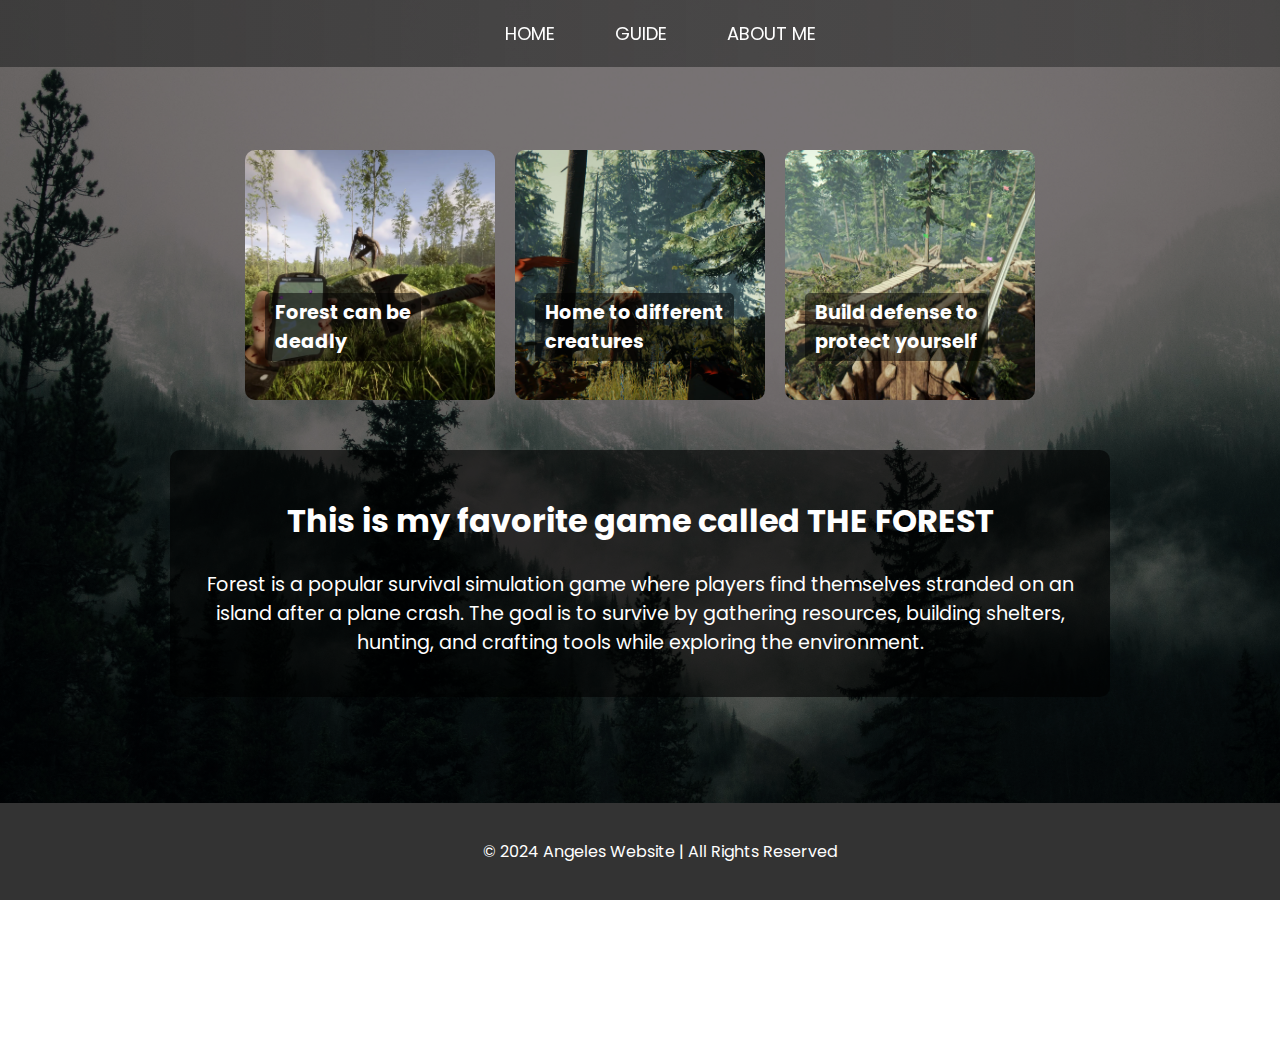
<file: index.html>
<!DOCTYPE html>
<html lang="en">
<head>
    <meta charset="UTF-8">
    <meta name="viewport" content="width=device-width, initial-scale=1.0">
    <title>Angeles Website</title>
    <link rel="stylesheet" href="index.css">
    <link href="https://fonts.googleapis.com/css2?family=Poppins:wght@300;400;500;600;700&display=swap" rel="stylesheet">
</head>
<body>
    <nav class="navbar">
        <ul class="nav-list">
            <li><a href="index.html">HOME</a></li>
            <li><a href="guide.html">GUIDE</a></li>
            <li><a href="aboutme.html">ABOUT ME</a></li>
        </ul>
    </nav>

    <section class="gallery">
        <div class="gallery-item">
            <img src="Assets/pic1.webp" alt="Placeholder Image 1">
            <h3>Forest can be <br>deadly</h3>
        </div>
        <div class="gallery-item">
            <img src="Assets/pic2.webp" alt="Placeholder Image 2">
            <h3>Home to different <br>creatures
            </h3>
        </div>
        <div class="gallery-item">
            <img src="Assets/pic3.webp" alt="Placeholder Image 3">
            <h3>Build defense to <br>
                protect yourself</h3>
        </div>
    </section>

    <section class="description">
        <h2>This is my favorite game called <span class="ForestColor">THE FOREST</span></h2>
        <p>Forest is a popular survival simulation game where players find themselves stranded on an island after a plane crash. The goal is to survive by gathering resources, building shelters, hunting, and crafting tools while exploring the environment.</p>
    </section>

    <footer class="footer">
        <p>&copy; 2024 Angeles Website | All Rights Reserved</p>
    </footer>
</body>
</html>
</file>
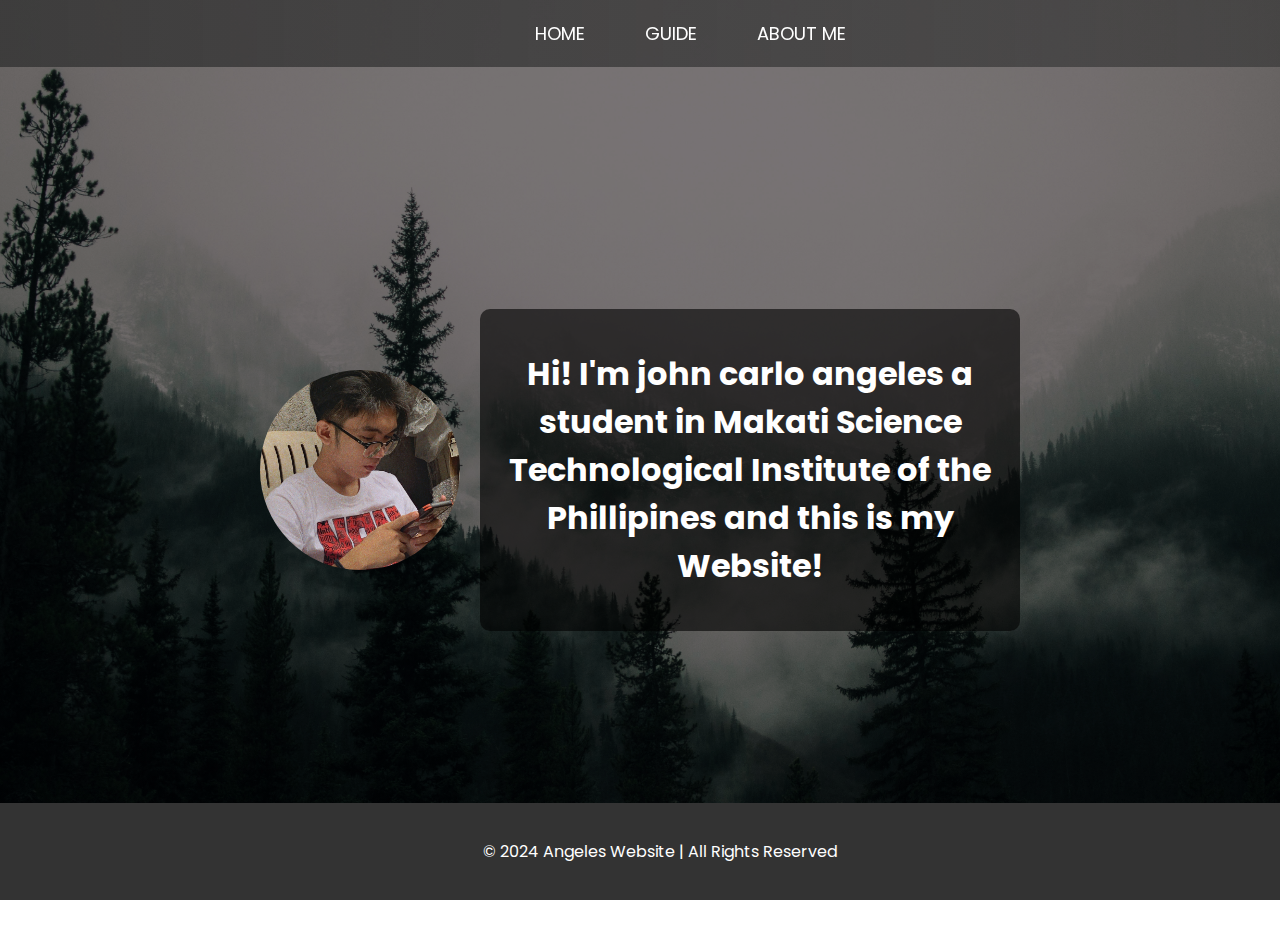
<file: aboutme.html>
<!DOCTYPE html>
<html lang="en">
<head>
    <meta charset="UTF-8">
    <meta name="viewport" content="width=device-width, initial-scale=1.0">
    <title>Angeles Website</title>
    <link rel="stylesheet" href="aboutme.css">
    <link href="https://fonts.googleapis.com/css2?family=Poppins:ital,wght@0,100;0,200;0,300;0,400;0,500;0,600;0,700;0,800;0,900;1,100;1,200;1,300;1,400;1,500;1,600;1,700;1,800;1,900&family=Rubik:ital,wght@0,300..900;1,300..900&display=swap" rel="stylesheet">
</head>
<body>
    <nav class="navbar">
        <ul class="nav-list">
            <li><a href="index.html">HOME</a></li>
            <li><a href="guide.html">GUIDE</a></li>
            <li><a href="aboutme.html">ABOUT ME</a></li>
        </ul>
    </nav>

    <div class="main-container">
        
        <div class="profile-picture">
            <img src="Assets/prof.jpg" alt="Profile Picture Placeholder">
        </div>
        
        <div class="description">
            <h1>Hi! I'm john carlo angeles a student in Makati Science Technological Institute of the Phillipines and this is my Website!</h1>
        </div>
    </div>

    <footer class="footer">
        <p>&copy; 2024 Angeles Website | All Rights Reserved</p>
    </footer>
</body>
</html>
</file>
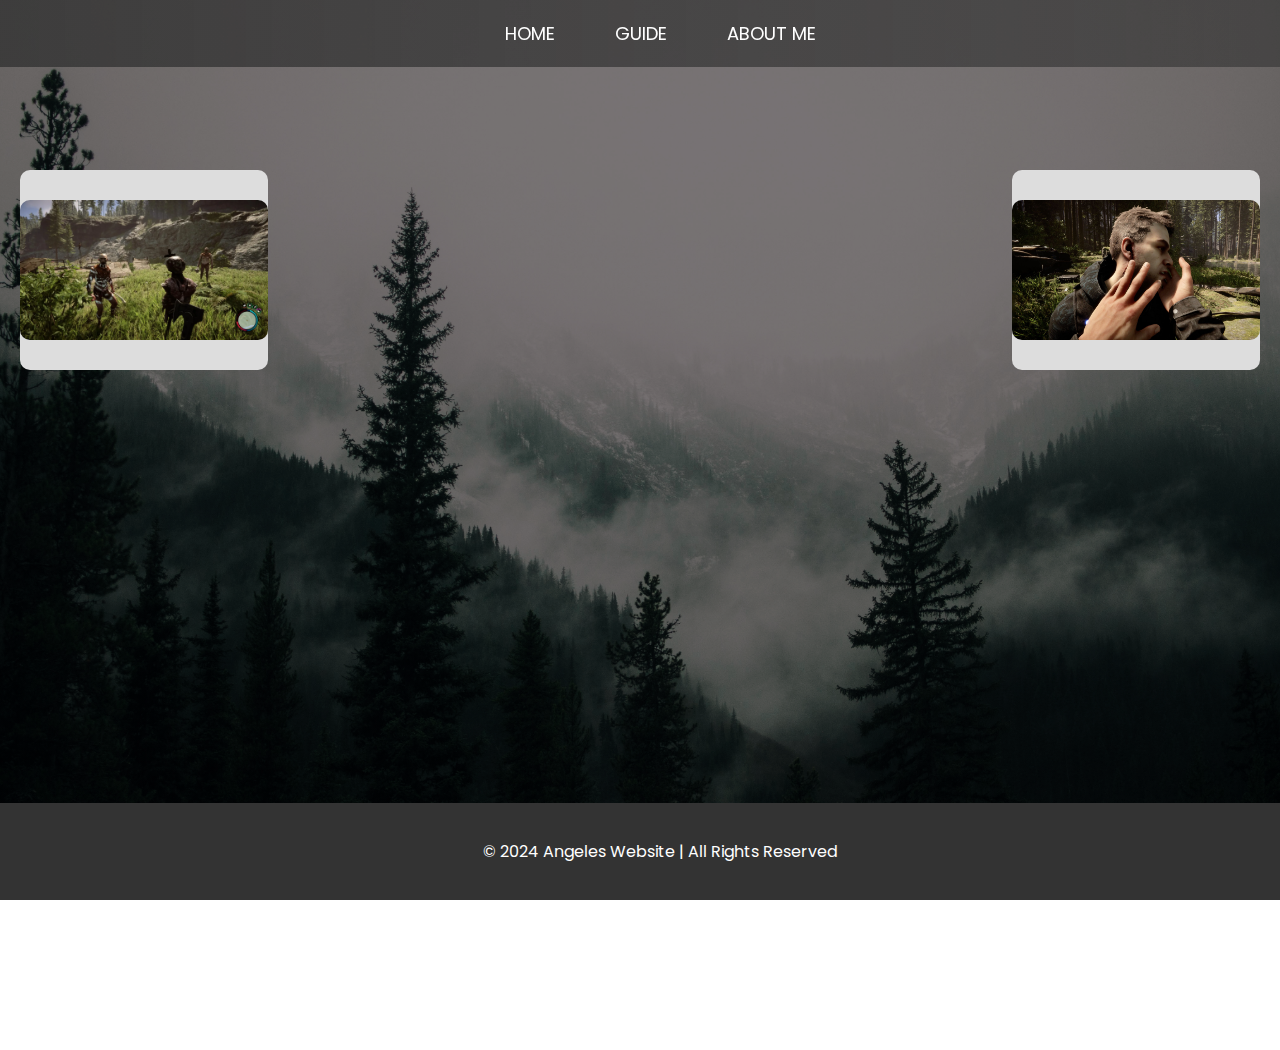
<file: guide.html>
<!DOCTYPE html>
<html lang="en">
<head>
    <meta charset="UTF-8">
    <meta name="viewport" content="width=device-width, initial-scale=1.0">
    <title>Angeles Website</title>
    <link rel="stylesheet" href="guide.css">
    <link href="https://fonts.googleapis.com/css2?family=Poppins:ital,wght@0,100;0,200;0,300;0,400;0,500;0,600;0,700;0,800;0,900;1,100;1,200;1,300;1,400;1,500;1,600;1,700;1,800;1,900&family=Rubik:ital,wght@0,300..900;1,300..900&display=swap" rel="stylesheet">
</head>
<body>
    <nav class="navbar">
        <ul class="nav-list">
            <li><a href="index.html">HOME</a></li>
            <li><a href="guide.html">GUIDE</a></li>
            <li><a href="aboutme.html">ABOUT ME</a></li>
        </ul>
    </nav>
    
    <div class="content">
        <div class="side-placeholder left">
            <img src="Assets/pic4.webp" alt="Left Placeholder Image">
        </div>
        <div class="main-content">
            <iframe
                src="https://app.chaindesk.ai/agents/cm4bdcsi20m89q30m84t6ea6n/iframe"
                width="800px"
                height="500px"
                frameBorder="0"
                allow="clipboard-write"
            ></iframe>
        </div>
        <div class="side-placeholder right">
            <img src="Assets/pic5.jpg" alt="Right Placeholder Image">
        </div>
    </div>

    <footer class="footer">
        <p>&copy; 2024 Angeles Website | All Rights Reserved</p>
    </footer>
</body>
</html>
</file>
<file: index.css>
/* General reset and body styling */
html, body {
    height: 100%;
    margin: 0;
    font-family: 'Poppins', sans-serif;
}

body {
    background: linear-gradient(rgba(0, 0, 0, 0.5), rgba(0, 0, 0, 0.5)), 
                url('Assets/background.jpg');
    background-size: cover;
    background-position: center;
    background-repeat: no-repeat;
    background-attachment: fixed;
}

/* Navbar styling */
.navbar {
    background: linear-gradient(to right, rgba(51, 51, 51, 0.8), rgba(51, 51, 51, 0.6)); /* Gradient background */
    padding: 20px 20px;
    font-family: 'Poppins', sans-serif;
    position: fixed;
    width: 100%;
    top: 0;
    z-index: 1000;
}

.nav-list {
    list-style: none;
    margin: 0;
    padding: 0;
    display: flex;
    justify-content: center;
    gap: 20px;
}

.nav-list li {
    display: inline;
}

.nav-list a {
    color: white;
    text-decoration: none;
    font-size: 18px;
    padding: 10px 20px;
    border-radius: 5px;
    transition: background-color 0.3s ease, color 0.3s ease;
}

.nav-list a:hover {
    background-color: #ff6347;  
    color: white;
}

.nav-list a:active {
    background-color: #cd5c5c; 
}

/* Gallery section */
.gallery {
    display: flex;
    justify-content: center;
    gap: 20px;
    flex-wrap: wrap; /* Allow items to wrap on smaller screens */
    margin-top: 150px; /* Adjust to fit below the navbar */
}

.gallery-item {
    width: 250px;
    height: 250px;
    position: relative;
    overflow: hidden;
    border-radius: 10px;
}

.gallery-item img {
    width: 100%;
    height: 100%;
    object-fit: cover;
}

.gallery-item h3 {
    position: absolute;
    bottom: 20px;
    left: 20px;
    color: white;
    font-size: 1.2rem;
    background-color: rgba(0, 0, 0, 0.5); /* Semi-transparent background */
    padding: 5px 10px;
    border-radius: 5px;
}

/* Description section */
.description {
    margin: 50px auto;
    max-width: 900px;
    padding: 20px;
    background-color: rgba(0, 0, 0, 0.6); 
    color: white;
    border-radius: 10px;
    text-align: center;
}

.description h2 {
    font-size: 2rem;
}

.description p {
    font-size: 1.2rem;
    line-height: 1.5;
}

/* Footer */
.footer {
    background-color: #333;
    padding: 20px;
    text-align: center;
    color: white;
    position: fixed;
    bottom: 0;
    left: 0;
    width: 100%;
}

/* Mobile responsiveness */
@media (max-width: 600px) {
    /* Navbar adjustments */
    .nav-list {
        flex-direction: column;
        gap: 15px;
    }

    .nav-list a {
        font-size: 16px;
    }

    /* Gallery adjustments */
    .gallery-item {
        width: 100%; /* Make each item take full width on small screens */
        height: auto;
        margin-bottom: 20px;
    }

    .gallery-item h3 {
        font-size: 1rem;
        padding: 8px;
    }

    /* Description section adjustments */
    .description h2 {
        font-size: 1.5rem;
    }

    .description p {
        font-size: 1rem;
    }

    /* Footer adjustments */
    .footer {
        padding: 10px;
    }
}
</file>
<file: aboutme.css>
/* General reset and body styling */
html, body {
    height: 100%;
    margin: 0;
    font-family: 'Poppins', sans-serif;
}

body {
    background: linear-gradient(rgba(0, 0, 0, 0.5), rgba(0, 0, 0, 0.5)), 
                url('Assets/background.jpg');
    background-size: cover;
    background-position: center;
    background-repeat: no-repeat;
    background-attachment: fixed;
}

/* Navbar styling */
.navbar {
    background: linear-gradient(to right, rgba(51, 51, 51, 0.8), rgba(51, 51, 51, 0.6)); /* Gradient background */
    padding: 20px 50px;  /* Adjusted padding for better alignment */
    font-family: 'Poppins', sans-serif;
    position: fixed;
    width: 100%;
    top: 0;
    z-index: 1000;
}

.nav-list {
    list-style: none;
    margin: 0;
    padding: 0;
    display: flex;
    justify-content: center;
    gap: 20px;
}

.nav-list li {
    display: inline;
}

.nav-list a {
    color: white;
    text-decoration: none;
    font-size: 18px;
    padding: 10px 20px;
    border-radius: 5px;
    transition: background-color 0.3s ease, color 0.3s ease;
}

.nav-list a:hover {
    background-color: #ff6347;  /* Tomato color */
    color: white;
}

.nav-list a:active {
    background-color: #cd5c5c; /* Darker shade of tomato */
}

/* Main container for profile picture and description */
.main-container {
    display: flex;
    justify-content: center;
    align-items: center;
    height: 100vh;
    gap: 20px;
    padding: 20px;
}

.profile-picture {
    width: 200px;
    height: 200px;
    background-color: #ddd;
    border-radius: 50%;
    display: flex;
    justify-content: center;
    align-items: center;
    overflow: hidden;
}

.profile-picture img {
    width: 100%;
    height: 100%;
    object-fit: cover;
}

.description {
    max-width: 500px;
    padding: 20px;
    background-color: rgba(0, 0, 0, 0.6);
    color: white;
    border-radius: 10px;
    text-align: center;
}

.description h1 {
    font-size: 2rem;
}

/* Footer styling */
.footer {
    background-color: #333;
    padding: 20px;
    text-align: center;
    color: white;
    position: fixed;
    bottom: 0;
    left: 0;
    width: 100%;
}

/* Mobile responsiveness */
@media (max-width: 600px) {
    /* Navbar adjustments */
    .navbar {
        padding: 10px 20px;
    }

    .nav-list {
        flex-direction: column;
        align-items: center;
        gap: 10px;
    }

    .nav-list a {
        font-size: 16px;
        padding: 8px 15px;
    }

    /* Main container adjustments */
    .main-container {
        flex-direction: column;
        align-items: center;
        gap: 15px;
        padding: 10px;
    }

    /* Profile picture adjustments */
    .profile-picture {
        width: 150px;
        height: 150px;
    }

    /* Description adjustments */
    .description {
        max-width: 80%;
        padding: 15px;
        font-size: 1rem;
    }

    .description h1 {
        font-size: 1.5rem;
    }

    /* Footer adjustments */
    .footer {
        padding: 15px;
    }
}
</file>
<file: guide.css>
/* General reset and body styling */
html, body {
    height: 100%;
    margin: 0;
    font-family: 'Poppins', sans-serif;
}

body {
    background: linear-gradient(rgba(0, 0, 0, 0.5), rgba(0, 0, 0, 0.5)), 
                url('Assets/background.jpg');
    background-size: cover;
    background-position: center;
    background-repeat: no-repeat;
    background-attachment: fixed;
}

/* Navbar styling */
.navbar {
    background: linear-gradient(to right, rgba(51, 51, 51, 0.8), rgba(51, 51, 51, 0.6)); /* Gradient background */
    padding: 20px 20px;
    font-family: 'Poppins', sans-serif;
    position: fixed;
    width: 100%;
    top: 0;
    z-index: 1000;
}

.nav-list {
    list-style: none;
    margin: 0;
    padding: 0;
    display: flex;
    justify-content: center;
    gap: 20px;
}

.nav-list li {
    display: inline;
}

.nav-list a {
    color: white;
    text-decoration: none;
    font-size: 18px;
    padding: 10px 20px;
    border-radius: 5px;
    transition: background-color 0.3s ease, color 0.3s ease;
}

.nav-list a:hover {
    background-color: #ff6347;  /* Tomato color */
    color: white;
}

.nav-list a:active {
    background-color: #cd5c5c; /* Darker shade of tomato */
}

/* Content layout with side placeholders */
.content {
    display: flex;
    justify-content: space-between;
    margin-top: 150px; /* Adjusted for better spacing below navbar */
    padding: 20px;
    gap: 20px;
}

.side-placeholder {
    width: 20%; /* Side placeholders take up 20% width */
    height: 200px;
    background-color: #ddd;
    border-radius: 10px;
    display: flex;
    justify-content: center;
    align-items: center;
}

.side-placeholder img {
    width: 100%;
    height: auto;
    border-radius: 10px;
    object-fit: cover;
}

.main-content {
    width: 55%; /* Main content takes up 55% width */
    text-align: center;
}

/* Footer */
.footer {
    background-color: #333;
    padding: 20px;
    text-align: center;
    color: white;
    position: fixed;
    bottom: 0;
    left: 0;
    width: 100%;
}

/* Mobile responsiveness */
@media (max-width: 600px) {
    /* Navbar adjustments */
    .nav-list {
        flex-direction: column;
        align-items: center;
        padding: 0;
    }

    .nav-list a {
        font-size: 16px;
        padding: 8px 15px;
    }

    /* Content layout adjustments */
    .content {
        flex-direction: column;
        align-items: center;
        gap: 15px;
    }

    /* Side placeholders adjustments */
    .side-placeholder {
        width: 80%; /* Increase side placeholder width on mobile */
        margin-bottom: 15px; /* Add space between placeholders */
    }

    /* Main content adjustments */
    .main-content {
        width: 80%; /* Increase main content width on mobile */
    }

    /* Footer adjustments */
    .footer {
        padding: 15px;
    }
}
</file>
